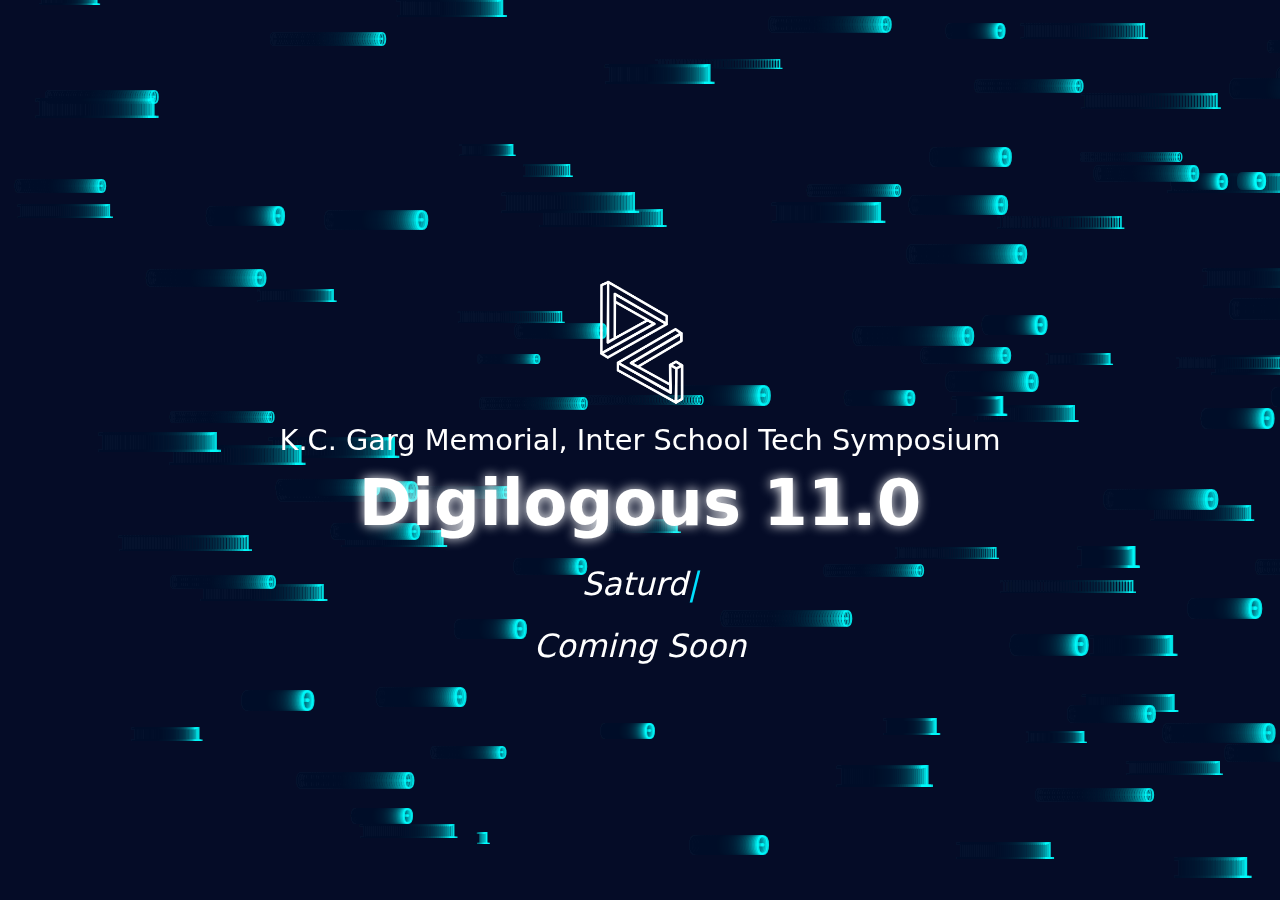
<file: Comingsoon/index.html>
<!DOCTYPE html>
<html lang="en">

<head>
    <meta charset="UTF-8">
    <meta name="viewport" content="width=device-width, initial-scale=1.0">
    <title>The Digilogous</title>
    <link rel="stylesheet" href="assets/css/style.css" />
    <link rel="stylesheet" href="https://cdn.jsdelivr.net/npm/bootstrap@5.3.0/dist/css/bootstrap.min.css" />
    <link href="https://cdn.jsdelivr.net/npm/bootstrap-icons@1.10.5/font/bootstrap-icons.css" rel="stylesheet">
    <link href="https://cdn.jsdelivr.net/npm/bootstrap@5.3.3/dist/css/bootstrap.min.css" rel="stylesheet">
</head>

<body>
    <!-- Background Canvas -->
    <canvas id="bgCanvas"></canvas>
    <canvas id="textCanvas"></canvas>

    <!-- Hero Section -->
    <section id="home" class="hero-section text-center">
        <img src="assets/images/center-logo.png" alt="Central Logo" class="center-logo logo-3d mb-3" />
        <h2 class="main-heading">K.C. Garg Memorial, Inter School Tech Symposium</h2>
        <h1 class="digilogous-title">Digilogous 11.0</h1>
        <h3 class="sub-heading" id="typing"></h3>
        <h3 class="sub-heading">Coming Soon</h3>
    </section>

    <!-- Scripts -->
    <script>
        document.addEventListener("DOMContentLoaded", function () {
            const toggler = document.getElementById("navbarToggleBtn");
            const menuIcon = toggler.querySelector(".menu-icon");
            const closeIcon = toggler.querySelector(".close-icon");
            const navbarCollapse = document.getElementById("navbarNav");
            const bsCollapse = new bootstrap.Collapse(navbarCollapse, { toggle: false });

            // Toggle logic
            toggler.addEventListener("click", () => {
                if (navbarCollapse.classList.contains("show")) {
                    bsCollapse.hide();
                } else {
                    bsCollapse.show();
                }
            });

            // Switch icons
            navbarCollapse.addEventListener("show.bs.collapse", () => {
                menuIcon.classList.add("d-none");
                closeIcon.classList.remove("d-none");
            });

            navbarCollapse.addEventListener("hide.bs.collapse", () => {
                closeIcon.classList.add("d-none");
                menuIcon.classList.remove("d-none");
            });

            // Close menu on link click (mobile only)
            document.querySelectorAll(".nav-link").forEach(link => {
                link.addEventListener("click", () => {
                    if (navbarCollapse.classList.contains("show")) {
                        bsCollapse.hide();
                    }
                });
            });
        });
    </script>

    <style>
        .close-icon {
            cursor: pointer;
        }
    </style>
    <script src="assets/js/background.js"></script>
    <script src="assets/js/typing.js"></script>
    <script src="assets/js/logo-tilt.js"></script>
    <script src="https://cdn.jsdelivr.net/npm/bootstrap@5.3.0/dist/js/bootstrap.bundle.min.js"></script>
    <script src="https://cdn.jsdelivr.net/npm/bootstrap@5.3.3/dist/js/bootstrap.bundle.min.js"></script>
</body>

</html>
</file>
<file: Comingsoon/assets/css/style.css>
/* Base Reset */
*,html, body {
  margin: 0;
  padding: 0;
  box-sizing: border-box;
}

html,
body {
  background-color: #222E50;
  font-family: 'Segoe UI', sans-serif;
  color: white;
  scroll-behavior: smooth;
}

/* Canvas Background */
canvas {
  position: fixed;
  top: 0;
  left: 0;
  z-index: 0;
  width: 100%;
  height: 100%;
}

/* Scrollbar Styling */
body::-webkit-scrollbar {
  width: 8px;
}
body::-webkit-scrollbar-track {
  background: #111;
}
body::-webkit-scrollbar-thumb {
  background-color: cyan;
  border-radius: 10px;
}

/* Navbar */
.custom-navbar {
  background-color: rgba(0, 4, 65, 0.5);
  border-bottom: 1px solid rgba(255, 255, 255, 0.1);
  backdrop-filter: blur(20px);
  padding: 0.6rem 1.2rem;
  z-index: 1000;
}
.navbar-toggler {
  position: relative;
  z-index: 1051;
}
.close-icon {
  cursor: pointer;
}

/* Hero Section */
.hero-section {
  min-height: 100vh;
  padding-top: 50px;
  display: flex;
  flex-direction: column;
  align-items: center;
  justify-content: center;
  position: relative;
  z-index: 2;
}

.center-logo {
  width: 130px;
}

.digilogous-title {
  font-size: 4rem;
  font-weight: bold;
  color: #ffffff;
  text-shadow: 0 0 12px #ffffff;
}

.main-heading {
  font-size: 1.8rem;
  color: #ffffff;
}

.sub-heading {
  font-size: 2rem;
  font-style: italic;
  color: #ffffff;
  margin-top: 15px;
}

.cursor {
  color: #00e1ff;
  animation: blink 1s infinite;
}

@keyframes blink {
  0%, 100% { opacity: 1; }
  50% { opacity: 0; }
}

/* Memorial Section */
.memorial-section {
  position: relative;
  z-index: 2;
  padding: 60px 20px;
}

.memorial-box {
  display: flex;
  flex-wrap: wrap;
  justify-content: center;
  align-items: center;
  max-width: 1000px;
  margin: auto;
  padding: 30px;
  background-color: rgba(255, 255, 255, 0.05);
  border-left: 5px solid #00ffff;
  border-radius: 12px;
  box-shadow: 0 0 20px rgba(0, 255, 255, 0.2);
  backdrop-filter: blur(12px);
  gap: 30px;
}

.memorial-text {
  flex: 1 1 50%;
  color: white;
}

.memorial-title {
  font-size: 2.3rem;
  font-weight: bold;
  margin-bottom: 1rem;
  color: #ffffff;
}

.memorial-description {
  font-size: 1.1rem;
  line-height: 1.6;
  color: #ffffff;
}

.memorial-image-container {
  flex: 1 1 40%;
  display: flex;
  justify-content: center;
}

.memorial-image {
  width: 100%;
  max-width: 360px;
  border-radius: 12px;
  box-shadow: 0 0 25px rgba(255, 255, 255, 0.3);
}

@media (max-width: 768px) {
  .memorial-box {
    flex-direction: column;
    text-align: center;
  }

  .memorial-image {
    max-width: 80%;
  }
}

/* Tech Champions Section */
#champions {
  padding: 80px 20px;
  position: relative;
  z-index: 2;
  color: #ffffff;
}

.champions-row {
  display: flex;
  gap: 30px;
  justify-content: center;
  flex-wrap: wrap;
  margin-bottom: 30px;
}

.champions-row img {
  width: 220px;
  border-radius: 12px;
  border: 2px solid rgba(255, 255, 255, 0.5);
  box-shadow: 0 0 15px rgba(255, 255, 255, 0.4);
  transition: transform 0.3s ease, box-shadow 0.3s ease;
}

.champions-row img:hover {
  transform: scale(1.05);
}

/* About Section */
.about-section {
  position: relative;
  height: 60vh;
  display: flex;
  justify-content: center;
  align-items: center;
  padding: 60px 20px;
  overflow: hidden;
  z-index: 2;
}

.parallax-bg {
  position: absolute;
  inset: 0;
  background-image: url('../images/background_dark.jpg');
  background-size: cover;
  background-attachment: fixed;
  background-position: center;
  background-repeat: no-repeat;
  z-index: 0;
  filter: brightness(0.6);
}

.about-content {
  position: relative;
  z-index: 2;
  max-width: 1000px;
  font-size: 1.1rem;
  padding: 20px;
}

/* Instructions Section */
.instructions-section {
  padding: 100px 20px;
  display: flex;
  justify-content: center;
  align-items: center;
  min-height: 80vh;
  color: white;
  position: relative;
  z-index: 2;
}

.instruction-card {
  backdrop-filter: blur(10px);
  background-color: rgba(255, 255, 255, 0.03);
  padding: 60px 40px;
  border-radius: 40px;
  text-align: center;
  max-width: 600px;
  box-shadow: 0 10px 40px rgba(255, 255, 255, 0.2);
}

.icon-circle {
  width: 80px;
  height: 80px;
  border: 2px solid white;
  border-radius: 50%;
  color: white;
  font-size: 2rem;
  display: flex;
  align-items: center;
  justify-content: center;
  margin: 0 auto 20px;
}

/* Team Section */
.team-section {
  position: relative;
  padding: 100px 20px;
  background-color: #1a1f36;
  overflow: hidden;
  z-index: 1;
}

.team-title {
  font-size: 2.5rem;
  font-weight: bold;
  color: #ffffff;
  margin-bottom: 50px;
  text-align: center;
  text-shadow: 0 0 10px rgba(255, 255, 255, 0.2);
}

.team-grid {
  display: flex;
  flex-wrap: wrap;
  justify-content: center;
  gap: 20px;
  position: relative;
  z-index: 1;
}

.team-card {
  width: 220px;
  background-color: #111a30;
  border: 2px solid #ffffff20;
  border-radius: 16px;
  padding: 20px;
  transition: all 0.3s ease;
  position: relative;
  box-shadow: 0 0 15px rgba(255, 255, 255, 0.08);
  overflow: hidden;
}

.team-card::before {
  content: "";
  position: absolute;
  width: 120%;
  height: 120%;
  background: conic-gradient(white, transparent, white);
  animation: spin 3s linear infinite;
  z-index: 0;
  top: -10%;
  left: -10%;
  opacity: 0.2;
}

@keyframes spin {
  0% { transform: rotate(0deg); }
  100% { transform: rotate(360deg); }
}

.team-card img {
  width: 100%;
  border-radius: 12px;
  /* margin-bottom: 12px; */
  border: 1px solid #ffffff22;
  position: relative;
  z-index: 1;
}

.team-name {
  color: #ffffff;
  font-weight: 500;
  font-size: 1.2rem;
  text-align: center;
  padding-top: 20px;
  position: relative;
  z-index: 1;
}

.team-card:hover {
  transform: translateY(-8px);
  box-shadow: 0 0 20px rgba(255, 255, 255, 0.3);
}

/* Gallery Section */
.gallery-section {
  background: radial-gradient(circle at center, #0e1329 0%, #111831 60%, #0d1325 100%);
  position: relative;
  overflow: hidden;
  padding: 100px 20px;
  z-index: 2;
  display: flex;
  flex-direction: column;
  align-items: center;
}

.gallery-section::before {
  content: '';
  position: absolute;
  top: -100px;
  left: 50%;
  width: 1000px;
  height: 1000px;
  transform: translateX(-50%);
  background: radial-gradient(circle, rgba(0, 255, 255, 0.1) 0%, transparent 70%);
  z-index: 0;
}

/* Section Title */
.gallery-section h2 {
  font-size: 2.2rem;
  font-weight: bold;
  text-shadow: 0 0 15px #00ffff;
  color: #ffffff;
  margin-bottom: 50px;
  z-index: 2;
  position: relative;
}

/* Gallery Grid */
.gallery-grid {
  display: flex;
  flex-wrap: wrap;
  justify-content: center;
  gap: 30px;
  position: relative;
  z-index: 2;
}

/* Gallery Card */
.gallery-card {
  width: 90%;
  max-width: 420px;
  padding: 16px;
  border-radius: 18px;
  background: rgba(255, 255, 255, 0.06);
  backdrop-filter: blur(14px);
  border: 2px solid transparent;
  box-shadow: 0 0 25px rgba(0, 255, 255, 0.1);
  position: relative;
  transition: all 0.4s ease;
  z-index: 2;
}

/* Neon Animated Border */
.gallery-card::before {
  content: '';
  position: absolute;
  inset: 0;
  border-radius: 18px;
  padding: 2px;
  background: linear-gradient(135deg, #00f2ff, #7efff5, #00f2ff);
  background-size: 400% 400%;
  animation: borderPulse 6s ease infinite;
  mask: linear-gradient(#fff 0 0) content-box, linear-gradient(#fff 0 0);
  -webkit-mask: linear-gradient(#fff 0 0) content-box, linear-gradient(#fff 0 0);
  mask-composite: exclude;
  -webkit-mask-composite: destination-out;
  z-index: -1;
}

@keyframes borderPulse {
  0% { background-position: 0% 50%; }
  50% { background-position: 100% 50%; }
  100% { background-position: 0% 50%; }
}

/* Hover Effect */
.gallery-card:hover {
  transform: scale(1.05);
  box-shadow: 0 0 40px rgba(0, 255, 255, 0.5);
}

/* Image Styling */
.gallery-img {
  width: 100%;
  height: 220px;
  object-fit: cover;
  border-radius: 14px;
  transition: transform 0.3s ease;
  z-index: 2;
  position: relative;
}

.gallery-img:hover {
  transform: scale(1.02);
}


/* Contact Section */
.contact-section {
  background-color: #222E50;
  padding: 50px 0;
  position: relative;
  z-index: 1;
}

.contact-box {
  background: #fff;
  border-radius: 20px;
  padding: 30px 20px;
  max-width: 960px;
  margin: 0 auto;
  box-shadow: 0 0 15px rgba(0, 255, 255, 0.08);
}

.text-cyan {
  color: #000;
}

.section-divider {
  border: 0;
  border-top: 2px solid #ccc;
  width: 80px;
  margin: 0 auto 25px;
}

.contact-info i {
  font-size: 1.4rem;
  color: #000;
  margin-bottom: 4px;
}

.contact-info p {
  font-size: 0.9rem;
  color: #333;
  margin-bottom: 16px;
  line-height: 1.5;
}

.contact-info a {
  color: #000;
  text-decoration: none;
}

.contact-info a:hover {
  text-decoration: underline;
}

.contact-info .bi {
  font-size: 1.1rem;
}

@media (max-width: 768px) {
  .contact-box {
    padding: 20px 15px;
  }

  .contact-info p {
    font-size: 0.85rem;
  }

  iframe {
    height: 240px;
  }
}

/* footer */

footer {
  position: relative;
  width: 100%;
  height: 100px;
}

footer .wave {
  background: url(../images/Webp.net-resizeimage.png);
  /* bottom: 0; */
  /* left: 0; */
  width: 100%;
  height: 100px;
  background-size: 1000px 100px;
  position: absolute;
  text-align: center;
}

footer .wave p {
  margin-top: 30px;
  color: #fff;
}

footer .wave.wave1 {
  animation: animate-wave1 10s linear infinite;
  z-index: 108;
  opacity: 1;
  animation-delay: 0s;
  bottom: 0;
}

@keyframes animate-wave1 {
  0% {
    background-position-x: 0;
  }
  100% {
    background-position-x: 1000px;
  }
}

footer .wave.wave2 {
  animation: animate-wave2 15s linear infinite;
  z-index: 107;
  opacity: 0.5;
  animation-delay: -5s;
  bottom: 10px;
}

@keyframes animate-wave2 {
  0% {
    background-position-x: 0;
  }
  100% {
    background-position-x: -1000px;
  }
}

footer .wave.wave3 {
  animation: animate-wave3 8s linear infinite;
  z-index: 106;
  opacity: 0.3;
  animation-delay: 3s;
  bottom: 5px;
}

@keyframes animate-wave3 {
  0% {
    background-position-x: 0;
  }
  100% {
    background-position-x: 1000px;
  }
}

footer .wave.wave4 {
  animation: animate-wave2 18s linear infinite;
  z-index: 105;
  opacity: 1;
  animation-delay: -3s;
  bottom: 5px;
}

@keyframes animate-wave4 {
  0% {
    background-position-x: 0;
  }
  100% {
    background-position-x: -1000px;
  }
}

.footer-content {
  overflow: hidden;
  color: #000;
}
</file>
